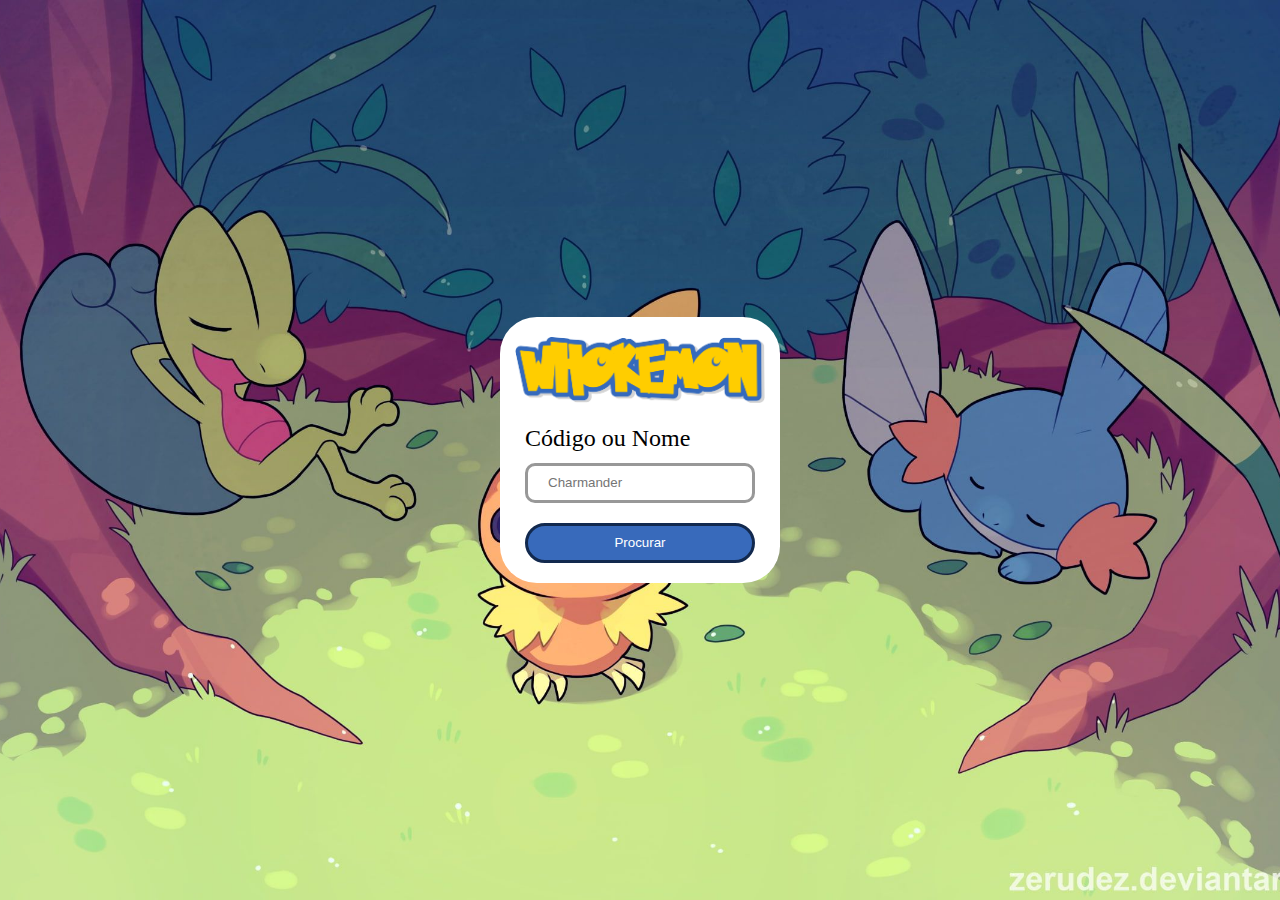
<file: index.html>
<!DOCTYPE html>
<html lang="pt-br">
<head>
    <meta charset="UTF-8">
    <meta http-equiv="X-UA-Compatible" content="IE=edge">
    <meta name="viewport" csontent="width=device-width, initial-scale=1.0">
    <link rel="stylesheet" href="./Styles/index.css">
    <script defer src="./Script/index.js"></script>
    <title>Home</title>
</head>
<body>
    <main>
        <div class="container">
            <img src="/Assets/logo.png">
            <h1>Código ou Nome</h1>
            <input id="search" type="text" placeholder="Charmander">
            <button class="submit" type="submit">Procurar</button>
        </div>
    </main>
</body>
</html>
</file>
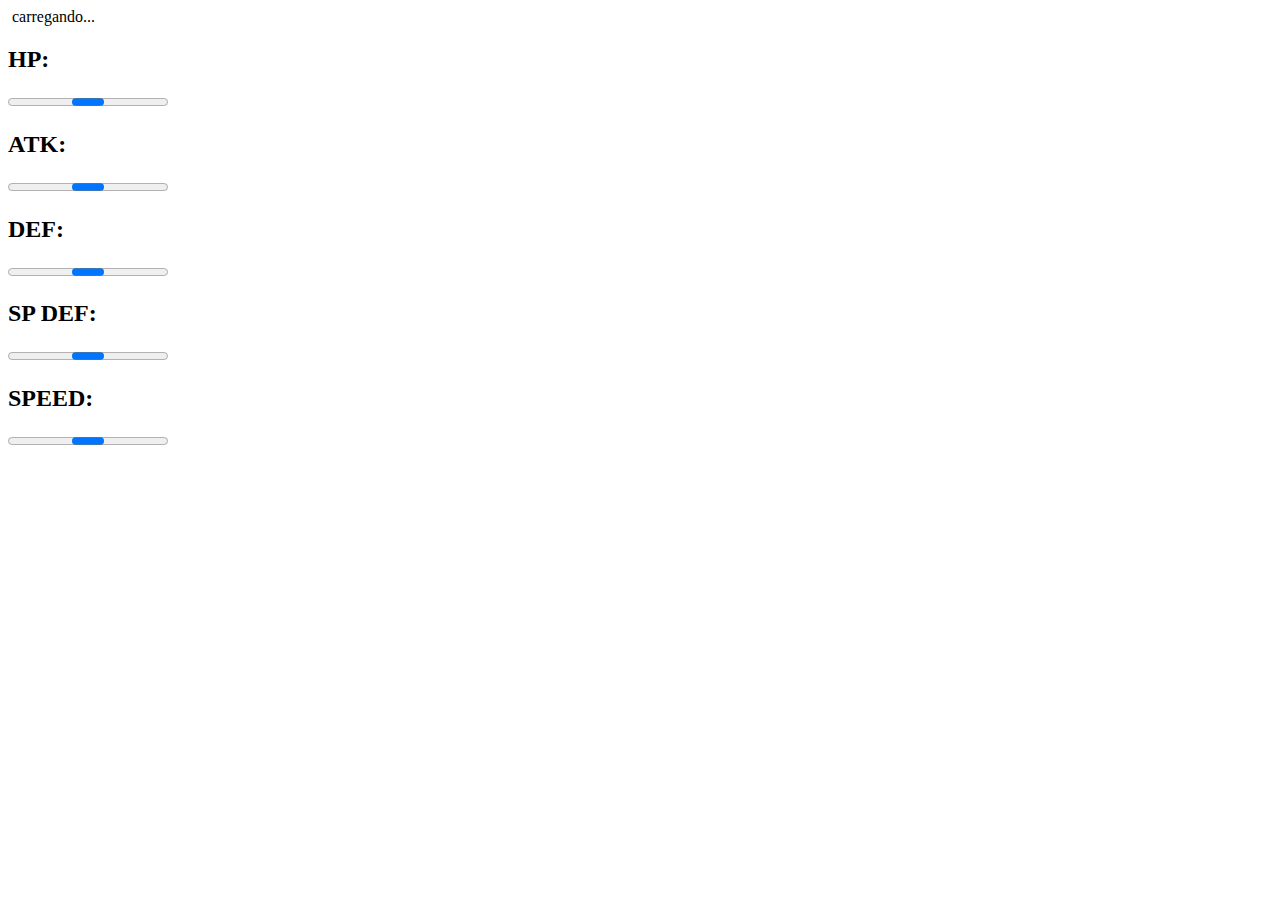
<file: pokemon.html>
<!DOCTYPE html>
<html lang="pt-br">
<head>
    <meta charset="UTF-8">
    <meta http-equiv="X-UA-Compatible" content="IE=edge">
    <meta name="viewport" content="width=device-width, initial-scale=1.0">
    <script defer src ="./Script/pokemon.js"></script>
    <title>pokemon</title>
</head>
<body>
    <section nav="top">
        <img class = "pokemon_image">
        <span class = "pokemon_id"></span>
        <span class = "pokemon_name"></span>
    </section>
    <main>
        <section id="type"></section>
        <section id="score">
            <h2>HP:</h2> <progress></progress>
            <h2>ATK:</h2> <progress></progress>
            <h2>DEF:</h2> <progress></progress>
            <h2>SP DEF:</h2> <progress></progress>
            <h2>SPEED:</h2> <progress></progress>
        </section>        
    </main>
</body>
</html>
</file>
<file: Styles/index.css>
*{
    margin:0;
    padding:0;
    box-sizing: border-box;
}
body{
    background-image: url(/Assets/background_home.jfif);
    background-repeat: no-repeat;
    background-size: cover;
    background-position-x: center;
}
main{
    display: flex;
    flex-direction: column;
    width: 100vw;
    height: 100vh;
    background-repeat: no-repeat;
    mask-repeat: no-repeat;
    align-items: center;
    justify-content: center;
}
.container{
    display: flex;
    width: 280px;
    height: auto;
    padding-top: 20px;
    padding-bottom: 20px;
    margin: 0;
    border-radius: 2.3rem;
    align-items: center;
    flex-direction: column;
    justify-content: center;
    background-color: #fff;
}
img{
    width: 250px;
    height: auto;
}
h1{
    margin-top: 20px;
    text-align: start;
    width: 230px;
    margin-left: 20px;
    margin-right: 20px;
    font-weight: 400;
    font-size: 24px;
    line-height: 30px;
}
input{
    margin-top: 10px;
    height: 40px;
    width: 230px;
    background-color: #fff;
    box-shadow: none;
    border: 3px solid #989898;
    border-radius: 10px;
    padding-left: 20px;
    padding-right: 20px;
}
button{
    margin-top: 20px;
    height: 40px;
    width: 230px;
    color: #fff;
    background-color: #386ABB;
    border: 3px solid #12294E;
    border-radius: 20px;
}
button:hover{
    background-color: #2a508d;
}
</file>
